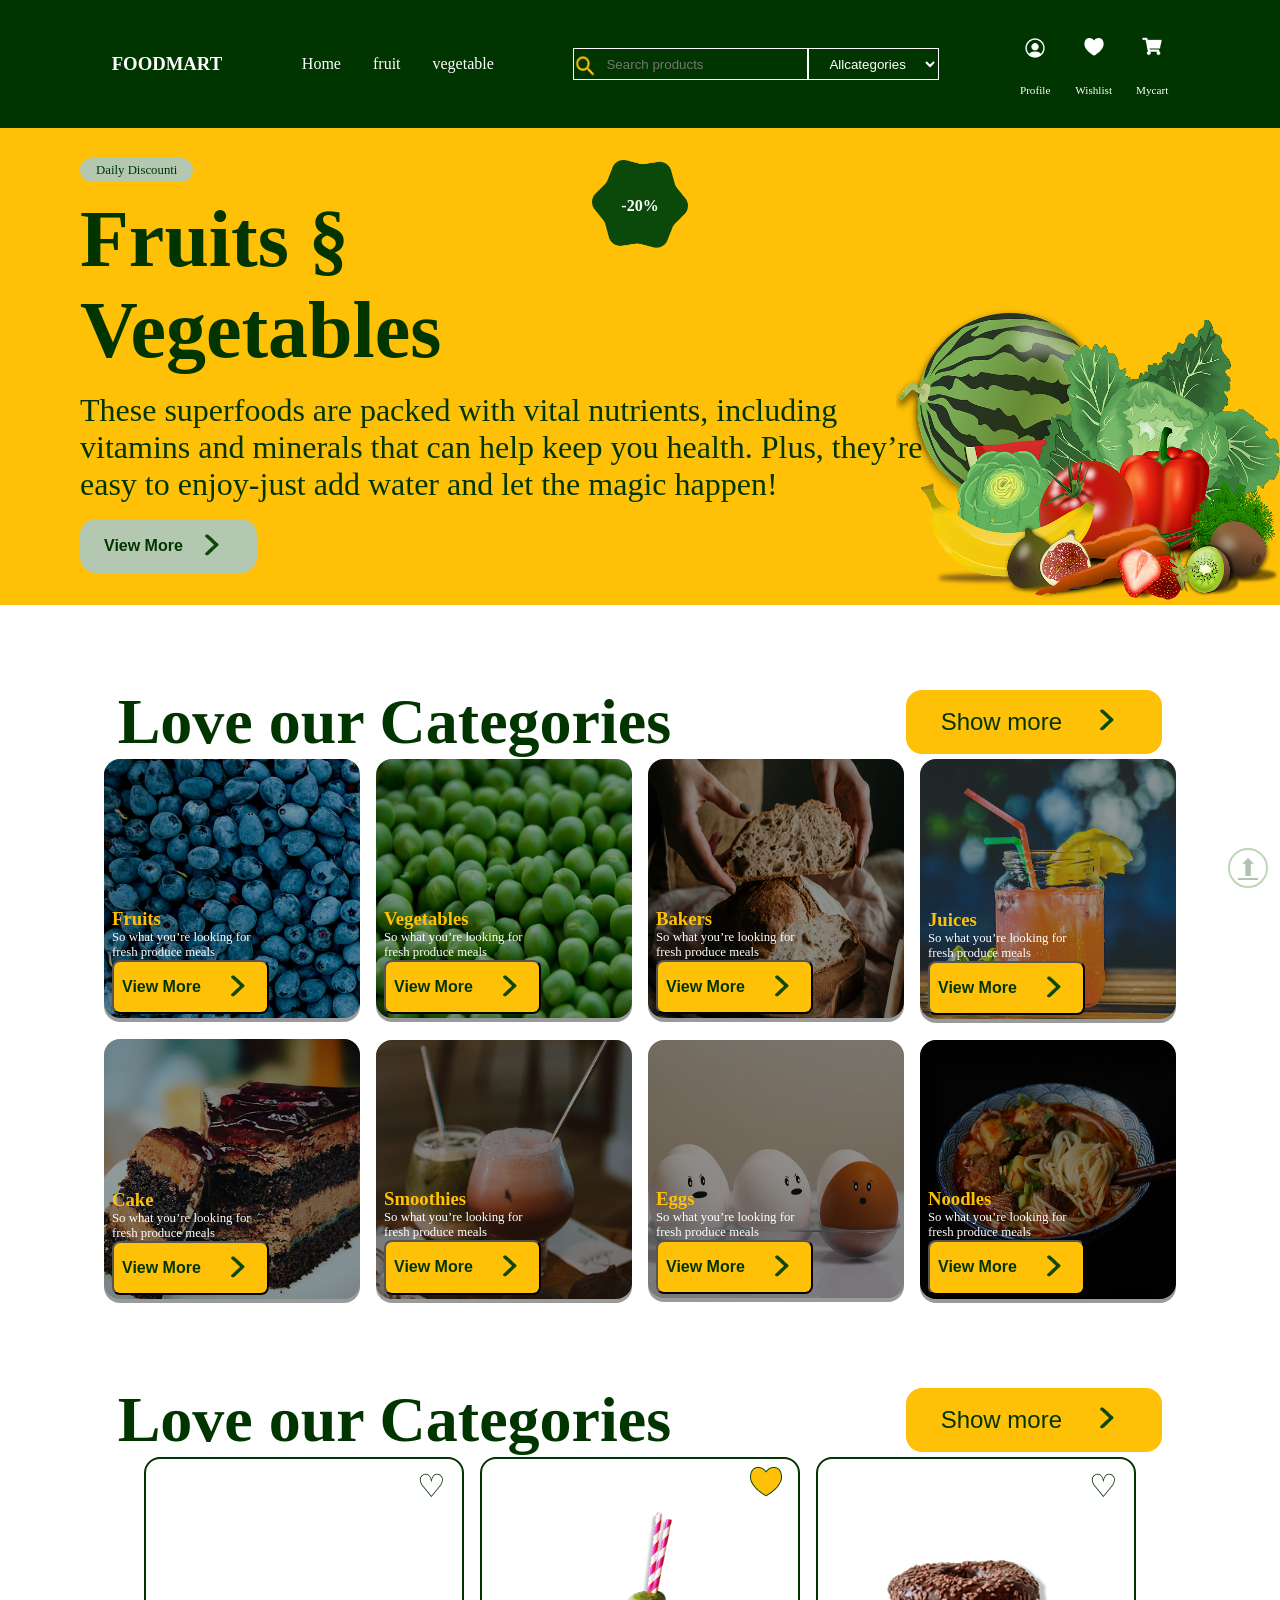
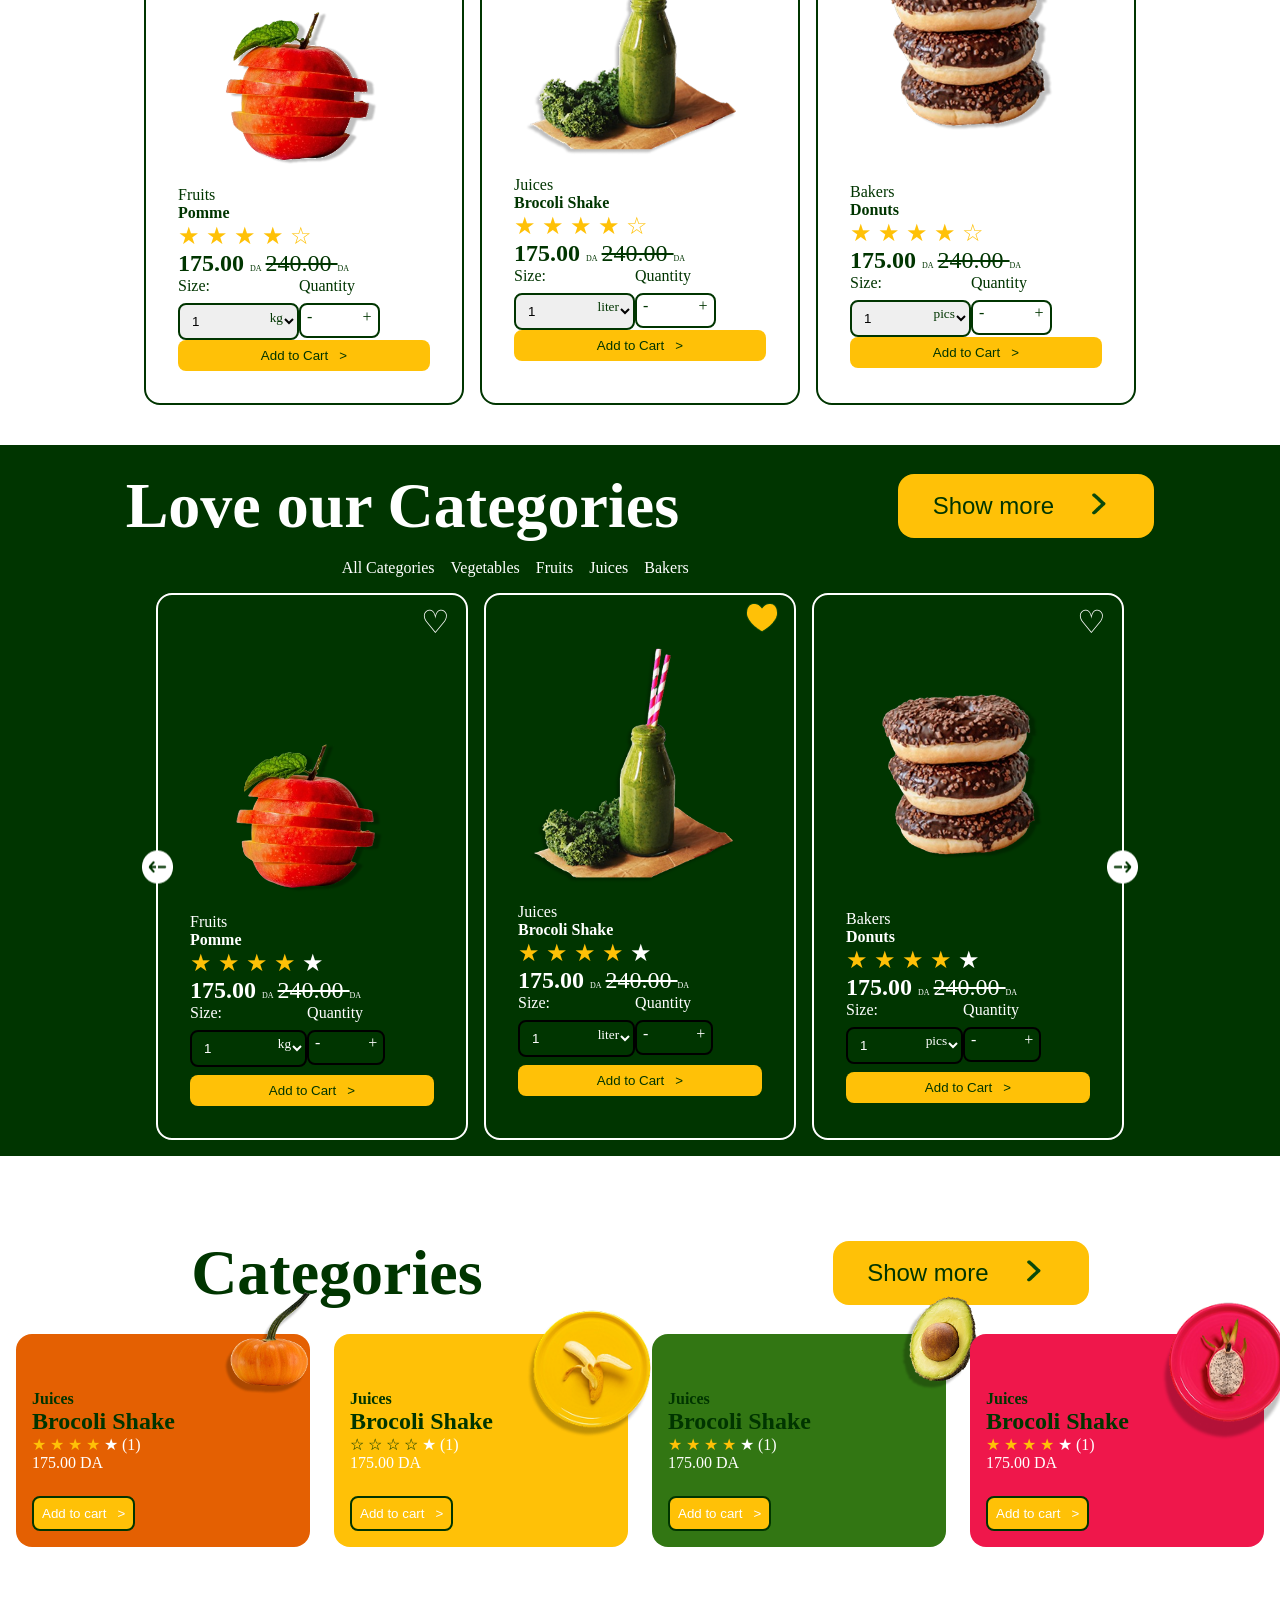
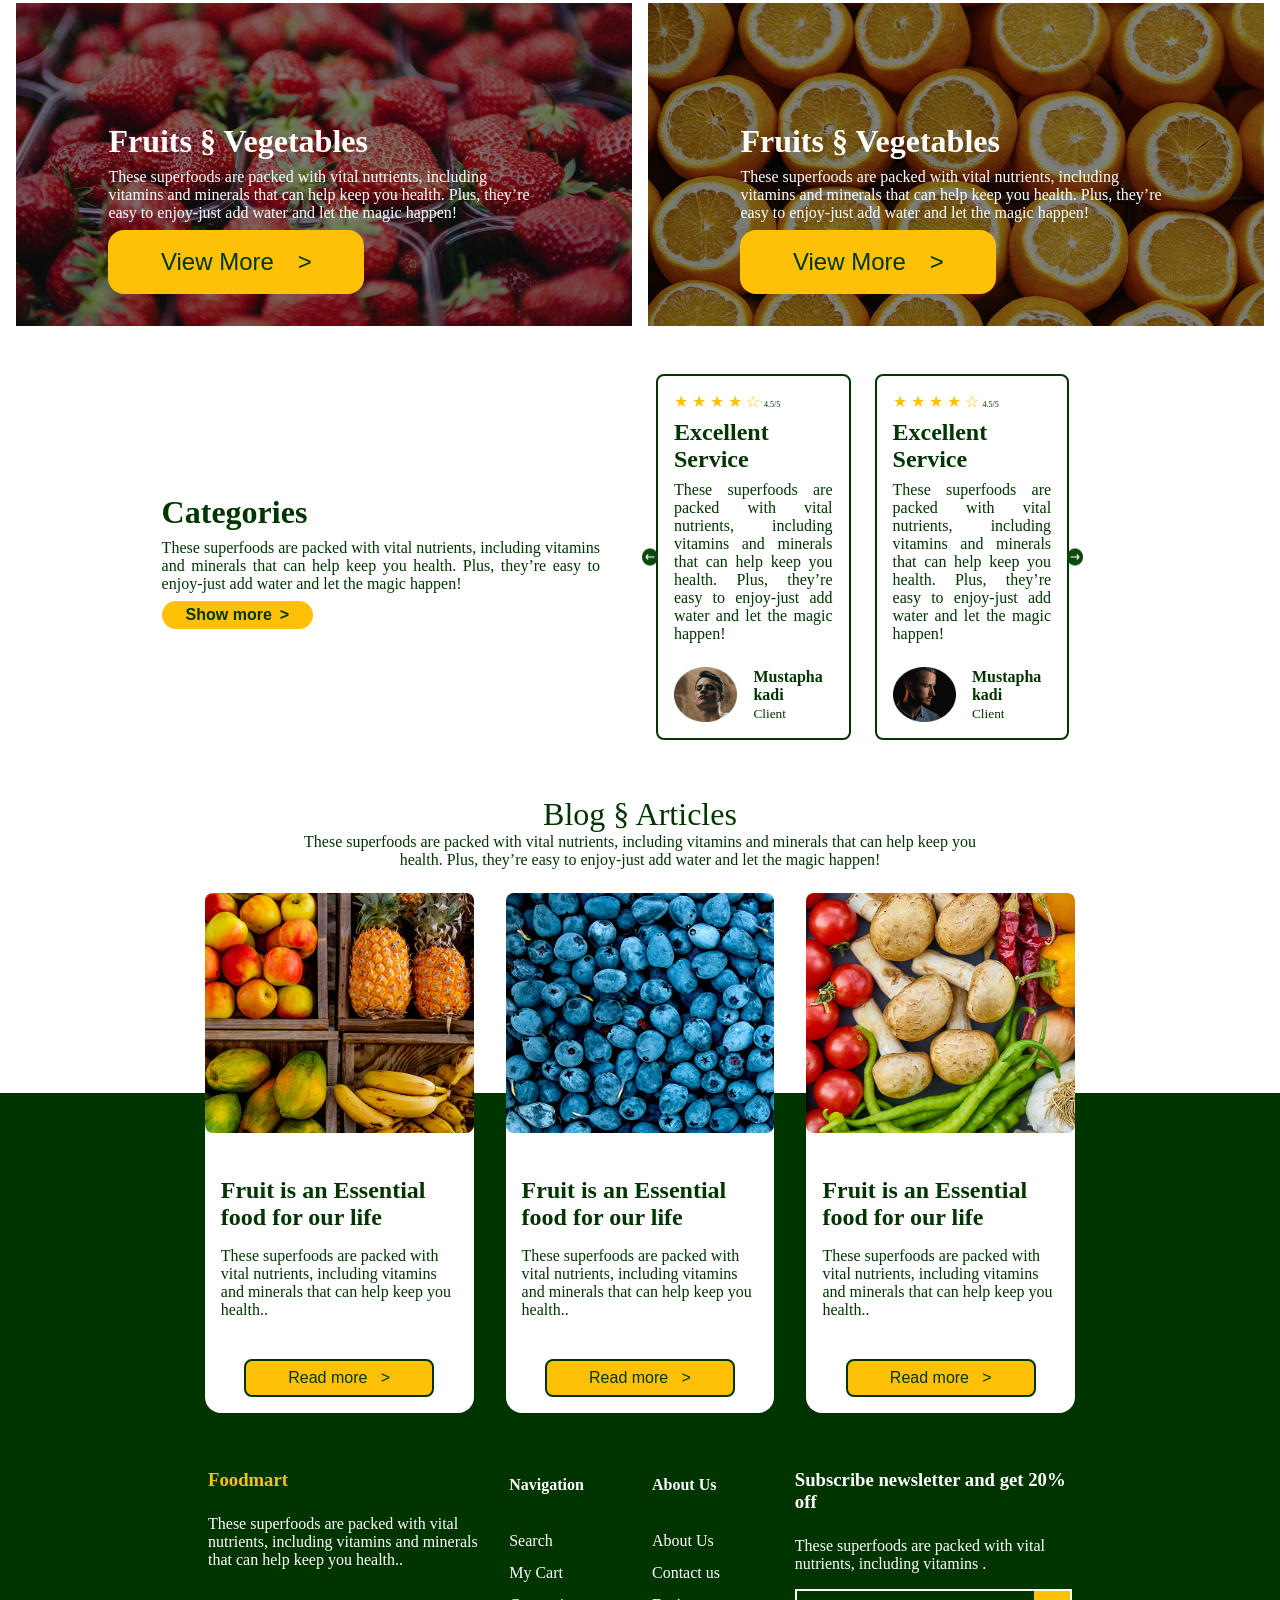
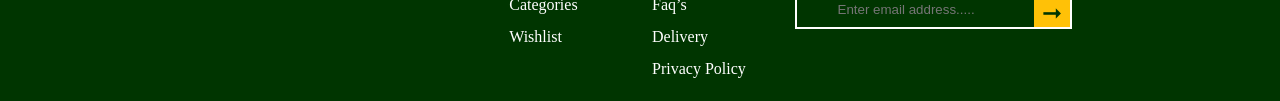
<file: fruit.html>
<!DOCTYPE html>
<html lang="en">
<head>
    <meta charset="UTF-8">
    <meta name="viewport" content="width=device-width, initial-scale=1.0">
    <title>fruit & vegetable</title>
    <link rel="icon" href="/pages/icon.ico">
    <link rel="stylesheet" href="/fruit.css">
</head>
<body>
    <!-- header content -->
    <header class="header">
        <nav class="navbar">
            <!-- mobile menu -->
            <section class="w_60 d_desktop_none">
                <a href="#mobileSection"><img class="w_20" src="/images/icons8-menu-24.png" alt=""></a>
            </section>
       
            <h3>FOODMART</h3>
            <ul class="header_list d_mobile_none">
                <li>Home</li>
                <li>fruit</li>
                <li>vegetable</li>
            </ul>
            <div class="header_search d_mobile_none">
                <input class="search_input" type="text" placeholder="Search products">
                <select class="select_box" name="" id="">
                    <option value="">Allcategories</option>
                    <option value="">categori1</option>
                    <option value="">categori2</option>
                </select>
                <img class="search_icon" src="/images/🦆 icon _search icon_.png" alt="">
            </div>
            <section class="icon_box d_mobile_none">
                <div>
                    <img src="/images/Group.png" alt="">
                    <label for="">Profile</label>
                </div>
                <div>
                    <img src="/images/Vector.png" alt="">
                    <label for="">Wishlist</label>
                </div>
                <div>
                    <img src="/images/🦆 icon _shopping-cart_.png" alt="">
                    <label for="">Mycart</label>
                </div>
            </section>
        </nav>
        <section class="banner">
          <label for="" class="text1">Daily Discounti</label>
          <h1 class="title">Fruits  § <br>
            Vegetables</h1>
            <p class="text2">These superfoods are packed with vital nutrients, including vitamins
                and minerals that can help keep you health. Plus, they’re easy to
                 enjoy-just add water and let the magic happen!</p>
                 <button class="banner_button">
                    <span>View More</span>
                    <span><img src="/images/🦆 icon _arrow ios downward icon_.png" alt=""></span>
                </button>
                <div class="banner_dicount">
                    <img src="/images/Star 1.png" alt="">
                    <strong>-20%</strong>
                </div>
                <div class="banner_picture">
                    <img src="/images/0add2098-7fbb-4bd6-906d-68d7bfe42897 1.png" alt="">

                </div>


        </section>

    </header>
    <!-- main content -->
    <main class="main">
        <section id="mobileSection" class="mobileSection">
            <div class="d_flex justify_content_around">
                <div>
                    <a class="text_red" href="#">×</a>
                </div>
                <div class="header_search">
                    <input class="search_input" type="text" placeholder="Search products">
                    <select class="select_box" name="" id="">
                        <option value="">Allcategories</option>
                        <option value="">categori1</option>
                        <option value="">categori2</option>
                    </select>
                    <img class="search_icon" src="/images/🦆 icon _search icon_.png" alt="">
                </div>
            </div>
            <ul class="line_height_2 list_style_none text_2">
                <li>Home</li>
                <li>fruit</li>
                <li>vegetable</li>
            </ul>
            <ul class="line_height_2 list_style_none text_2">
                <li>Profile</li>
                <li>Wishlist</li>
                <li>Mycart</li>
            </ul>
        </section>
        <section class="main_content">
            <div class="content_head"> 
                <strong class="main_title">Love our Categories</strong>
                <button class="main_title_button"><span>Show more</span>
                <span><img src="/images/🦆 icon _arrow ios downward icon_.png" alt=""></span></button>
            </div>
            <div class="content_section">
                <div class="content_item">
                    <img class="item_img" src="/images/pexels-olga-1153655 1.png" alt="">
                    <div class="content_information">
                        <h3>Fruits</h3>
                        <p>
                            So what you’re looking for
                            fresh produce meals                     
                        </p>
                        <button class="item_button">
                            <span>View More</span>
                            <span><img src="/images/🦆 icon _arrow ios downward icon_.png" alt=""></span>
                        </button>
                    </div>
                    <div class="content_cover"></div>
                </div>
                <div class="content_item">
                    <img class="item_img" src="/images/pexels-pixabay-255469 1.png" alt="">
                    <div class="content_information">
                        <h3>Vegetables</h3>
                        <p>
                            So what you’re looking for
                            fresh produce meals                     
                        </p>
                        <button class="item_button">
                            <span>View More</span>
                            <span><img src="/images/🦆 icon _arrow ios downward icon_.png" alt=""></span>
                        </button>
                    </div>
                    <div class="content_cover"></div>
                </div>
                <div class="content_item">
                    <img class="item_img" src="/images/pexels-marta-dzedyshko-7175448 1 (2).png" alt="">
                    <div class="content_information">
                        <h3>Bakers</h3>
                        <p>
                            So what you’re looking for
                            fresh produce meals                     
                        </p>
                        <button class="item_button">
                            <span>View More</span>
                            <span><img src="/images/🦆 icon _arrow ios downward icon_.png" alt=""></span>
                        </button>
                    </div>
                    <div class="content_cover"></div>
                </div>
                <div class="content_item">
                    <img class="item_img" src="/images/pexels-lisa-fotios-109275 1.png" alt="">
                    <div class="content_information">
                        <h3>Juices</h3>
                        <p>
                            So what you’re looking for
                            fresh produce meals                     
                        </p>
                        <button class="item_button">
                            <span>View More</span>
                            <span><img src="/images/🦆 icon _arrow ios downward icon_.png" alt=""></span>
                        </button>
                    </div>
                    <div class="content_cover"></div>
                </div>
                <div class="content_item">
                    <img class="item_img" src="/images/pexels-abhinav-goswami-291528 1.png" alt="">
                    <div class="content_information">
                        <h3>Cake</h3>
                        <p>
                            So what you’re looking for
                            fresh produce meals                     
                        </p>
                        <button class="item_button">
                            <span>View More</span>
                            <span><img src="/images/🦆 icon _arrow ios downward icon_.png" alt=""></span>
                        </button>
                    </div>
                    <div class="content_cover"></div>
                </div>
                <div class="content_item">
                    <img class="item_img" src="/images/pexels-roman-odintsov-5668545 1.png" alt="">
                    <div class="content_information">
                        <h3>Smoothies</h3>
                        <p>
                            So what you’re looking for
                            fresh produce meals                     
                        </p>
                        <button class="item_button">
                            <span>View More</span>
                            <span><img src="/images/🦆 icon _arrow ios downward icon_.png" alt=""></span>
                        </button>
                    </div>
                    <div class="content_cover"></div>
                </div>
                <div class="content_item">
                    <img class="item_img" src="/images/pexels-daniel-reche-1556707 1.png" alt="">
                    <div class="content_information">
                        <h3>Eggs</h3>
                        <p>
                            So what you’re looking for
                            fresh produce meals                     
                        </p>
                        <button class="item_button">
                            <span>View More</span>
                            <span><img src="/images/🦆 icon _arrow ios downward icon_.png" alt=""></span>
                        </button>
                    </div>
                    <div class="content_cover"></div>
                </div>
                <div class="content_item">
                    <img class="item_img" src="/images/pexels-cats-coming-1907229 1.png" alt="">
                    <div class="content_information">
                        <h3>Noodles</h3>
                        <p>
                            So what you’re looking for
                            fresh produce meals                     
                        </p>
                        <button class="item_button">
                            <span>View More</span>
                            <span><img src="/images/🦆 icon _arrow ios downward icon_.png" alt=""></span>
                        </button>
                    </div>
                    <div class="content_cover"></div>
                </div>
            </div>
        </section>
        <section class="main_content">
            <div class="content_head"> 
                <strong class="main_title">Love our Categories</strong>
                <button class="main_title_button"><span>Show more</span>
                <span><img src="/images/🦆 icon _arrow ios downward icon_.png" alt=""></span></button>
            </div>
            <section class="card_section d_flex justify_content_center g_2">
                <div class="card_item text_green border_green radious_2 d_flex align_item justify_content_around flex_direction_column p_3 w_25 p_realativ">
                    <img class="w_100" src="/images/pexels-john-finkelstein-1630588-removebg-preview 1.png" alt="">
                    <div class="card_information w_100 d_flex flex_direction_column gap_1">
                        <p>Fruits</p>
                        <strong>Pomme</strong>
                        <div class="star_box text_3 text_yellow">
                            <span>&#9733</span>
                            <span>&#9733</span>
                            <span>&#9733</span>
                            <span>&#9733</span>
                            <span>&#9734</span>
                        </div>
                    
                        <div class="price">
                            <b class="text_3">175.00 </b>
                            <small class="text_1">DA</small>
                            <del class="text_3">240.00 </del>
                            <small class="text_1">DA</small>
                        </div>
                        <div class="input_box d_flex gap_1 w_80">
                            <div class="size_box w_60">
                                <label for="">Size:</label>
                              <div class="p_realativ">
                                  <select class="p_1 radious_1 w_100 mt_1 border_green" name="" id="">
                                      <option value="">1</option>
                                      <option value="">2</option>
                                      <option value="">3</option>
                                  </select>
                                  <small class="p_h_center m_auto right_2">kg</small>
                              </div>  
                            </div>
                            <div class="quantity_box w_40">
                                <label for="">Quantity</label>
                                <div class="p_realativ">
                                    <input class="p_1 radious_1 w_100 mt_1 border_green text_center" type="number">
                                    <small class="p_h_center pointer text_2 right_1">+</small>
                                    <small class="p_h_center pointer text_2 left_1">-</small>
                                </div>
                            </div>
                        </div>
                        <button class="card_button text_green radious_1 p_1 bg_yellow border_none">Add to Cart &nbsp; ></button>
                    </div>      
                        <span class="heart p_absolute text_4 right_2 top_1">&#9825</span>
                </div>
                <div class="card_item text_green border_green radious_2 d_flex align_item justify_content_around flex_direction_column p_3 w_25 p_realativ">
                    <img class="w_100" src="/images/pexels-alisha-mishra-1346347__1_-removebg-preview 1.png" alt="">
                    <div class="card_information w_100 d_flex flex_direction_column gap_1">
                        <p>Juices</p>
                        <strong>Brocoli Shake
                        </strong>
                        <div class="star_box text_3 text_yellow">
                            <span>&#9733</span>
                            <span>&#9733</span>
                            <span>&#9733</span>
                            <span>&#9733</span>
                            <span>&#9734</span>
                        </div>
                    
                        <div class="price">
                            <b class="text_3">175.00 </b>
                            <small class="text_1">DA</small>
                            <del class="text_3">240.00 </del>
                            <small class="text_1">DA</small>
                        </div>
                        <div class="input_box d_flex gap_1 w_80">
                            <div class="size_box w_60">
                                <label for="">Size:</label>
                              <div class="p_realativ">
                                  <select class="p_1 radious_1 w_100 mt_1 border_green" name="" id="">
                                      <option value="">1</option>
                                      <option value="">2</option>
                                      <option value="">3</option>
                                  </select>
                                  <small class="p_h_center m_auto right_2">liter</small>
                              </div>  
                            </div>
                            <div class="quantity_box w_40">
                                <label for="">Quantity</label>
                                <div class="p_realativ">
                                    <input class="p_1 radious_1 w_100 mt_1 border_green text_center" type="number">
                                    <small class="p_h_center pointer text_2 right_1">+</small>
                                    <small class="p_h_center pointer text_2 left_1">-</small>
                                </div>
                            </div>
                        </div>
                        <button class="card_button text_green radious_1 p_1 bg_yellow border_none">Add to Cart &nbsp; ></button>
                    </div>      
                        <span class="heart text_yellow bg p_absolute text_4 right_2 top_1"><img src="/images/Vector (2).png" alt=""></span>
                </div>
                <div class="card_item text_green border_green radious_2 d_flex align_item justify_content_around flex_direction_column p_3 w_25 p_realativ">
                    <img class="w_100" src="/images/pexels-tijana-drndarski-3656119-removebg-preview 1.png" alt="">
                    <div class="card_information w_100 d_flex flex_direction_column gap_1">
                        <p>Bakers</p>
                        <strong>Donuts</strong>
                        <div class="star_box text_3 text_yellow">
                            <span>&#9733</span>
                            <span>&#9733</span>
                            <span>&#9733</span>
                            <span>&#9733</span>
                            <span>&#9734</span>
                        </div>
                    
                        <div class="price">
                            <b class="text_3">175.00 </b>
                            <small class="text_1">DA</small>
                            <del class="text_3">240.00 </del>
                            <small class="text_1">DA</small>
                        </div>
                        <div class="input_box d_flex gap_1 w_80">
                            <div class="size_box w_60">
                                <label for="">Size:</label>
                              <div class="p_realativ">
                                  <select class="p_1 radious_1 w_100 mt_1 border_green" name="" id="">
                                      <option value="">1</option>
                                      <option value="">2</option>
                                      <option value="">3</option>
                                  </select>
                                  <small class="p_h_center m_auto right_2">pics</small>
                              </div>  
                            </div>
                            <div class="quantity_box w_40">
                                <label for="">Quantity</label>
                                <div class="p_realativ">
                                    <input class="p_1 radious_1 w_100 mt_1 border_green text_center" type="number">
                                    <small class="p_h_center pointer text_2 right_1">+</small>
                                    <small class="p_h_center pointer text_2 left_1">-</small>
                                </div>
                            </div>
                        </div>
                        <button class="card_button text_green radious_1 p_1 bg_yellow border_none">Add to Cart &nbsp; ></button>
                    </div>      
                        <span class="heart p_absolute text_4 right_2 top_1">&#9825</span>
                </div>
            </section>
            <section class="main_content bg_green mt_5 p_2">
                <div class="content_head mt_1 "> 
                    <strong class="text_white main_title">Love our Categories</strong>
                    <button class="main_title_button"><span>Show more</span>
                    <span><img src="/images/🦆 icon _arrow ios downward icon_.png" alt=""></span></button>
                </div>
                <ul class="d_flex justify_content_center g_2 w_80 p_2 text_white list_style_none">
                    <li class="click pointer" tabindex="1">All Categories </li>
                    <li class="click pointer" tabindex="1">Vegetables</li>
                    <li class="click pointer" tabindex="1">Fruits</li>
                    <li class="click pointer" tabindex="1">Juices</li>
                    <li class="click pointer" tabindex="1">Bakers</li>
                </ul>
                <section class="card_section d_flex justify_content_center g_2">
                    <div class="card_item text_white border_white radious_2 d_flex align_item justify_content_around flex_direction_column p_3 w_25 p_realativ">
                        <img class="w_100" src="/images/pexels-john-finkelstein-1630588-removebg-preview 1.png" alt="">
                        <div class="card_information w_100 d_flex flex_direction_column gap_1">
                            <p>Fruits</p>
                            <strong>Pomme</strong>
                            <div class="star_box text_3 text_yellow">
                                <span>&#9733</span>
                                <span>&#9733</span>
                                <span>&#9733</span>
                                <span>&#9733</span>
                                <span class="text_white">&#9733</span>
                            </div>
                        
                            <div class="price">
                                <b class="text_3">175.00 </b>
                                <small class="text_1">DA</small>
                                <del class="text_3">240.00 </del>
                                <small class="text_1">DA</small>
                            </div>
                            <div class="input_box d_flex gap_1 w_80">
                                <div class="size_box w_60">
                                    <label for="">Size:</label>
                                  <div class="p_realativ">
                                      <select class="p_1 text_white border_black bg_inhirit radious_1 w_100 mt_1 border_green" name="" id="">
                                          <option value="">1</option>
                                          <option value="">2</option>
                                          <option value="">3</option>
                                      </select>
                                      <small class="p_h_center m_auto right_2">kg</small>
                                  </div>  
                                </div>
                                <div class="quantity_box w_40">
                                    <label for="">Quantity</label>
                                    <div class="p_realativ">
                                        <input class="p_1 text_white border_black bg_inhirit radious_1 w_100 mt_1 border_green text_center" type="number">
                                        <small class="p_h_center pointer text_2 right_1">+</small>
                                        <small class="p_h_center pointer text_2 left_1">-</small>
                                    </div>
                                </div>
                            </div>
                            <button class="card_button mt_1 text_green radious_1 p_1 bg_yellow border_none">Add to Cart &nbsp; ></button>
                        </div>      
                            <span class="heart p_absolute text_4 right_2 top_1">&#9825</span>
                            <img class="p_h_center left_m1" src="/images/Vector copy 2.png" alt="">
                    </div>
                    <div class="card_item text_white border_white radious_2 d_flex align_item justify_content_around flex_direction_column p_3 w_25 p_realativ">
                        <img class="w_100" src="/images/pexels-alisha-mishra-1346347__1_-removebg-preview 1.png" alt="">
                        <div class="card_information w_100 d_flex flex_direction_column gap_1">
                            <p>Juices</p>
                            <strong>Brocoli Shake
                            </strong>
                            <div class="star_box text_3 text_yellow">
                                <span>&#9733</span>
                                <span>&#9733</span>
                                <span>&#9733</span>
                                <span>&#9733</span>
                                <span class="text_white">&#9733</span>
                            </div>
                        
                            <div class="price">
                                <b class="text_3">175.00 </b>
                                <small class="text_1">DA</small>
                                <del class="text_3">240.00 </del>
                                <small class="text_1">DA</small>
                            </div>
                            <div class="input_box d_flex gap_1 w_80 ">
                                <div class="size_box w_60">
                                    <label for="">Size:</label>
                                  <div class="p_realativ">
                                      <select class="p_1 text_white border_black radious_1 bg_inhirit w_100 mt_1 border_green" name="" id="">
                                          <option value="">1</option>
                                          <option value="">2</option>
                                          <option value="">3</option>
                                      </select>
                                      <small class="p_h_center m_auto right_2">liter</small>
                                  </div>  
                                </div>
                                <div class="quantity_box  w_40">
                                    <label for="">Quantity</label>
                                    <div class="p_realativ ">
                                        <input class="p_1 text_white border_black bg_inhirit radious_1 w_100 mt_1 border_green text_center" type="number">
                                        <small class="p_h_center pointer text_2 right_1">+</small>
                                        <small class="p_h_center pointer text_2 left_1">-</small>
                                    </div>
                                </div>
                            </div>
                            <button class="card_button mt_1 text_green radious_1 p_1 bg_yellow border_none">Add to Cart &nbsp; ></button>
                        </div>      
                            <span class="heart text_yellow bg p_absolute text_4 right_2 top_1"><img src="/images/Vector (2).png" alt=""></span>
                    </div>
                    <div class="card_item text_white border_white radious_2 d_flex align_item justify_content_around flex_direction_column p_3 w_25 p_realativ">
                        <img class="w_100" src="/images/pexels-tijana-drndarski-3656119-removebg-preview 1.png" alt="">
                        <div class="card_information w_100 d_flex flex_direction_column gap_1">
                            <p>Bakers</p>
                            <strong>Donuts</strong>
                            <div class="star_box text_3 text_yellow">
                                <span>&#9733</span>
                                <span>&#9733</span>
                                <span>&#9733</span>
                                <span>&#9733</span>
                                <span class="text_white">&#9733</span>
                            </div>
                        
                            <div class="price">
                                <b class="text_3">175.00 </b>
                                <small class="text_1">DA</small>
                                <del class="text_3">240.00 </del>
                                <small class="text_1">DA</small>
                            </div>
                            <div class="input_box d_flex gap_1 w_80">
                                <div class="size_box w_60">
                                    <label for="">Size:</label>
                                  <div class="p_realativ">
                                      <select class="p_1 text_white border_black bg_inhirit radious_1 w_100 mt_1 border_green" name="" id="">
                                          <option value="">1</option>
                                          <option value="">2</option>
                                          <option value="">3</option>
                                      </select>
                                      <small class="p_h_center m_auto right_2">pics</small>
                                  </div>  
                                </div>
                                <div class="quantity_box w_40">
                                    <label for="">Quantity</label>
                                    <div class="p_realativ">
                                        <input class="p_1 text_white border_black bg_inhirit radious_1 w_100 mt_1 border_green text_center" type="number">
                                        <small class="p_h_center pointer text_2 right_1">+</small>
                                        <small class="p_h_center pointer text_2 left_1">-</small>
                                    </div>
                                </div>
                            </div>
                            <button class="card_button mt_1 text_green radious_1 p_1 bg_yellow border_none">Add to Cart &nbsp; ></button>
                        </div>      
                            <span class="heart p_absolute text_4 right_2 top_1">&#9825</span>
                            <img class="p_h_center right_m1" src="/images/Vector copy 3.png" alt="">
                    </div>
                </section>
                
                
                
                
            </section>
            <section class="best_section mt_3 p_2 bg_white">
                <div class="content_head mt_5 "> 
                    <strong class="text_green main_title">Categories</strong>
                    <button class="main_title_button"><span>Show more</span>
                    <span><img src="/images/🦆 icon _arrow ios downward icon_.png" alt=""></span></button>
                </div>
                <div class="d_flex justify_content_center g_3 mt_3">
                    <div class="card_contain p_realativ p_2 bg_orange radious_2 w_25">
                        <div class="text_green text_2 text_bold mt_5">Juices</div>
                        <div class="text_green text_3 text_bold">Brocoli Shake</div>
                        <div class="star_box text_2 text_yellow">
                            <span>&#9733</span>
                            <span>&#9733</span>
                            <span>&#9733</span>
                            <span>&#9733</span>
                            <span class="text_white">&#9733 (1)</span>
                        </div>
                        <div class="text_white text_2">175.00 DA</div>
                        <button class="card_btn bg_yellow text_white radious_1 g_3 p_1 border_green mt_3">Add to cart &nbsp; ></button>
                        <img class="p_absolute w_60 image" src="/images/pexels-miguel-á-padriñán-673073-removebg-preview 1.png" alt="">
                    </div>
                    <div class="card_contain p_realativ p_2 bg_yellow radious_2 w_25">
                        <div class="text_green text_2 text_bold mt_5">Juices</div>
                        <div class="text_green text_3 text_bold">Brocoli Shake</div>
                        <div class="star_box text_2 text_green">
                            <span>&#9734</span>
                            <span>&#9734</span>
                            <span>&#9734</span>
                            <span>&#9734</span>
                            <span class="text_white">&#9733 (1)</span>
                        </div>
                        <div class="text_white text_2">175.00 DA</div>
                        <button class="card_btn bg_yellow text_white radious_1 g_3 p_1 border_green mt_3">Add to cart &nbsp; ></button>
                        <img class="p_absolute w_60 image" src="/images/pexels-aleksandar-pasaric-2872767-removebg-preview 1.png" alt="">
                    </div>
                    <div class="card_contain p_realativ p_2 bg_green_2 radious_2 w_25">
                        <div class="text_green text_2 text_bold mt_5">Juices</div>
                        <div class="text_green text_3 text_bold">Brocoli Shake</div>
                        <div class="star_box text_2 text_yellow">
                            <span>&#9733</span>
                            <span>&#9733</span>
                            <span>&#9733</span>
                            <span>&#9733</span>
                            <span class="text_white">&#9733 (1)</span>
                        </div>
                        <div class="text_white text_2">175.00 DA</div>
                        <button class="card_btn bg_yellow text_white radious_1 g_3 p_1 border_green mt_3">Add to cart &nbsp; ></button>
                        <img class="p_absolute w_60 image" src="/images/pexels-mali-maeder-142890-removebg-preview 1.png" alt="">
                    </div>
                    <div class="card_contain p_realativ p_2 bg_pink radious_2 w_25">
                        <div class="text_green text_2 text_bold mt_5">Juices</div>
                        <div class="text_green text_3 text_bold">Brocoli Shake</div>
                        <div class="star_box text_2 text_yellow">
                            <span>&#9733</span>
                            <span>&#9733</span>
                            <span>&#9733</span>
                            <span>&#9733</span>
                            <span class="text_white">&#9733 (1)</span>
                        </div>
                        <div class="text_white text_2">175.00 DA</div>
                        <button class="card_btn bg_yellow text_white radious_1 g_3 p_1 border_green mt_3">Add to cart &nbsp; ></button>
                        <img class="p_absolute w_60 image" src="/images/pexels-aleksandar-pasaric-2907428-removebg-preview 1.png" alt="">
                    </div>
                </div>
            </section>
            <section class="main_banner p_2 d_flex g_2 mt_3">
                <div class="left_box">
                    <div class="w_70">
                        <h1 class="text_4 mt_1">Fruits  §
                            Vegetables</h1>
                        <p class="text_2 mt_1">These superfoods are packed with vital nutrients, including vitamins
                                and minerals that can help keep you health. Plus, they’re easy to
                                 enjoy-just add water and let the magic happen!</p>
                        <button class="bg_yellow text_green mt_1 main_title_button">
                            <span>View More</span>
                            <span>></span>
                        </button>
                    </div>
                </div>
                <div class="right_box">
                    <div class="w_70">
                        <h1 class="text_4 mt_1">Fruits  §
                            Vegetables</h1>
                        <p class="text_2 mt_1">These superfoods are packed with vital nutrients, including vitamins
                                and minerals that can help keep you health. Plus, they’re easy to
                                 enjoy-just add water and let the magic happen!</p>
                        <button class="bg_yellow text_green mt_1 main_title_button">
                            <span>View More</span>
                            <span>></span>
                        </button>
                    </div>
                </div>
            </section>
            <section class="comments d_flex justify_content_center align_item g_4 p_3 text_green">
                <div class="w_40 p_inline_3 ">
                    <h1 class="text_4 mt_1">Categories</h1>
                    <p class="mt_1 text_2 text_justify">These superfoods are packed with vital nutrients, including vitamins
                        and minerals that can help keep you health. Plus, they’re easy to
                         enjoy-just add water and let the magic happen!</p>
                         <button class="banner_button bg_yellow text_green mt_1">
                            <span>Show more</span>
                            <span>></span>
                         </button>
                </div>
                <div class="w_40 d_flex g_3">
                    <div class="border_green w_40 p_2 radious_1 p_realativ">
                        <div class="star_box text_2 text_yellow">
                            <span>&#9733</span>
                            <span>&#9733</span>
                            <span>&#9733</span>
                            <span>&#9733</span>
                            <span>&#9734</span>
                            <span class="text_1 text_green">4.5/5</span>
                        </div>
                        <h2 class="text_3 text_bold text_green mt_1">Excellent Service</h2>
                        <p class="text_2 text_green text_justify mt_1">These superfoods are packed with vital nutrients, including vitamins
                            and minerals that can help keep you health. Plus, they’re easy to
                             enjoy-just add water and let the magic happen!</p>
                            <div class="d_flex align_item mt_3 g_2">
                                <img class="w_40" src="/images/Ellipse 1.png" alt="">
                             <div>
                                <b class="text_2">Mustapha kadi </b><br>
                                <small>Client</small>
                             </div>
                            </div>
                            <img class="left_m1 p_h_center w_1" src="/images/Vector copy 4.png" alt="">
                    </div>
                    <div class="border_green w_40 p_2 radious_1 p_realativ">
                        <div class="star_box text_2 text_yellow">
                            <span>&#9733</span>
                            <span>&#9733</span>
                            <span>&#9733</span>
                            <span>&#9733</span>
                            <span>&#9734</span>
                            <span class="text_1 text_green">4.5/5</span>
                        </div>
                        <h2 class="text_3 text_bold text_green mt_1">Excellent Service</h2>
                        <p class="text_2 text_green text_justify mt_1">These superfoods are packed with vital nutrients, including vitamins
                            and minerals that can help keep you health. Plus, they’re easy to
                             enjoy-just add water and let the magic happen!</p>
                            <div class="d_flex align_item mt_3 g_2">
                                <img class="w_40" src="/images/Ellipse 2.png" alt="">
                             <div>
                                <b class="text_2">Mustapha kadi </b><br>
                                <small>Client</small>
                             </div>
                            </div>
                            <img class="right_m1 p_h_center w_1" src="/images/Vector copy 5.png" alt="">
                    </div>
                </div>
            </section>
            <a class="top_icon" href="#">
                ⬆︎
            </a>
            <section class="d_flex flex_direction_column mt_3 g_3 align_item text_green">
                <div class="blog&article flex_direction_column d_flex align_item ">
                    <div class="text_4">Blog § Articles</div>
                    <div class="w_60 text_center">These superfoods are packed with vital nutrients, including vitamins and minerals that can help keep you health. Plus, they’re easy to enjoy-just add water and let the magic happen!</div>
                </div>
                <div class="blog_section d_flex justify_content_center g_4 w_70">
                    <div class="blog_content bg_white w_30 radious_2">
                        <img class="card_img" src="/images/pexels-magda-ehlers-1300975 1.png" alt="">
                        <div class="information d_flex flex_direction_column align_item g_2 p_2 mt_3">
                            <h3 class="text_3">Fruit is an Essential 
                                food for our life</h3>
                            <p>These superfoods are packed with vital nutrients, including vitamins and minerals that can help keep you health..</p>
                            <button class="card_btn w_80 text_2 bg_yellow text_green radious_1 g_3 p_1 border_green mt_3">Read more &nbsp; ></button>
                        </div>
                    </div>
                    <div class="blog_content bg_white w_30 radious_2">
                        <img class="card_img" src="/images/pexels-olga-1153655 1.png" alt="">
                        <div class="information d_flex flex_direction_column align_item g_2 p_2 mt_3">
                            <h3 class="text_3">Fruit is an Essential 
                                food for our life</h3>
                            <p>These superfoods are packed with vital nutrients, including vitamins and minerals that can help keep you health..</p>
                            <button class="card_btn w_80 text_2 bg_yellow text_green radious_1 g_3 p_1 border_green mt_3">Read more &nbsp; ></button>
                        </div>
                    </div>
                    <div class="blog_content bg_white w_30 radious_2">
                        <img class="card_img" src="/images/pexels-magda-ehlers-1300975 1 copy 2.png" alt="">
                        <div class="information d_flex flex_direction_column align_item g_2 p_2 mt_3">
                            <h3 class="text_3">Fruit is an Essential 
                                food for our life</h3>
                            <p>These superfoods are packed with vital nutrients, including vitamins and minerals that can help keep you health..</p>
                            <button class="card_btn w_80 text_2 bg_yellow text_green radious_1 g_3 p_1 border_green mt_3">Read more &nbsp; ></button>
                        </div>
                    </div>
                </div>
            </section>
    </main>
    <!-- footer content -->
    <footer class="footer bg_green p_realativ d_flex flex_direction_column text_white align_item">
        <div class="background_footer"></div>
        <section class="footer_section d_flex justify_content_center g_3 mt_5 p_2 w_70">
            <div class="w_35">
                <h3 class="text_yellow ">Foodmart</h3>
                <p class="mt_3">These superfoods are packed with vital nutrients, including vitamins and minerals that can help keep you health..</p>
            </div>
            <ul class="w_15 list_style_none line_height_2">
                <li><strong>Navigation</strong></li>
                <li class="mt_3">Search</li>
                <li>My Cart</li>
                <li>Categories</li>
                <li>Wishlist</li>
            </ul>
            <ul class="w_15 list_style_none line_height_2">
                <li><strong>About Us</strong></li>
                <li class="mt_3">About Us</li>
                <li>Contact us</li>
                <li>Faq’s</li>
                <li>Delivery</li>
                <li>Privacy Policy</li>
            </ul>
            <div class="w_35">
                <h3 class="text_white ">Subscribe newsletter and get 20% off</h3>
                <p class="mt_3">These superfoods are packed with vital nutrients, including vitamins .</p>
                <div class="email_box border_white d_flex">
                    <input class="border_none bg_inhirit w_80 text_center" placeholder="Enter email address....." type="email">
                    <a href="#" class="bg_yellow text_green text_3 p_1 text_none pointer p_inline_1">➞</a>
                </div>
            </div>
        </section>
    </footer>
    
</body>
</html>
</file>
<file: fruit.css>
@font-face {
    font-family: vazir;
    src: url(/font/vazir-font-v18.0.0/Vazir-Bold.woff);
}
@font-face {
    font-family: vazir;
    src: url(/font/vazir-font-v18.0.0/Vazir-Bold.woff2);
}
@font-face {
    font-family: yekan;
    src: url(/font/yekan-font/yekan-regular.ttf);
}
@font-face {
    font-family: yekan;
    src: url(/font/yekan-font/yekan-regular.woff);
}
/* reset style */
*{
    box-sizing: border-box;
    margin: 0;
    padding: 0;
    scroll-behavior: smooth;
}
/* header style */
/* navbar style */
.navbar{
    background-color: #003500;
    color: white;
    display: flex;
    justify-content: space-evenly;
    align-items: center;
    padding: 2rem;
}
.header_list{
    display: flex;
    gap: 2rem;
    list-style: none;
}
.header_search{
    height: 2rem;
    position: relative;
    display: flex;
}
.search_input{
    height: 100%;
    background: transparent;
    color: inherit;
    padding-inline: 2rem;
    border: 1px solid white;
}

.select_box {
    height: 100%;
    background: transparent;
    color: inherit;
    padding-inline: 1rem;
    border: 1px solid white;
}
.select_box option{
    color: black;
}
.search_icon{
    position: absolute;
    left: 0;
    height: 85%;
    top: .3rem;
}
.icon_box{
    display: flex;
    gap: 1.5rem;
}
.icon_box div{
    display: flex;
    flex-direction: column;
    justify-content: space-between;
    align-items: center;
    height: 4rem;
    font-size: .7rem;
}
.icon_box img{
    transform: scale(.6);
}
.mobileSection{
    width: o;
    color: #fff;
    height: 100dvh;
    position: fixed;
    left: 0;
    top: 0;
    z-index: 8;
    background-color: #003500;
    transition: all 500ms;
    display: flex;
    flex-direction: column;
    gap: 2rem;
    opacity: 0;
    overflow: hidden;
}
.mobileSection:target{
    width: 80%;
    opacity: 100%;
    padding: 1.5rem;
}
/* banner style */
.banner{
    background-color: #FFC107;
    padding: 2rem 5rem;
    position: relative;
}
.text1{
    background-color: #B4C8B1;
    border-radius: 2rem;
    padding: .3rem 1rem;
    font-size: .8rem;
    color: #003500;
}
.title{
    font-size: 5rem;
    color: #003500;
    margin-top: 1rem;
}
.text2{
    font-size: 2rem;
    width: 76%;
    color: #003500;
    margin-top: 1rem;
}
.banner_button{
    border-radius: 1rem;
    background-color: #B4C8B1;
    padding: .3rem 1.5rem;
    font-size: 1rem;
    font-weight: bold;
    display: flex;
    justify-content: center;
    align-items: center;
    gap: .5rem;
    border: none;
    color: #003500;
    margin-top: 1rem;
}
.banner_button:hover{
    transform: scale(1.1);
}
.banner_dicount{
    position: absolute;
    left: 0;
    right: 0;
    margin: auto;
    top: 2rem;
    text-align: center;
    width: 6rem;
}
.banner_dicount img{
    width: 100%;
}
.banner_dicount strong{
    position: absolute;
    top: 50%;
    left: 50%;
    transform: translate(-50%,-50%);
    color: white;
}
.banner_picture{
    position: absolute;
    right: 0;
    bottom: 0;
    width: 30%;
}
.banner_picture img{
    width: 100%;
}
/* main style */
.content_head{
    display: flex;
    justify-content: space-around;
    margin-top: 5rem;
    align-items: center;
}
.content_head .main_title{
    color: #003500;
    font-size: 4rem;
}
.main_title_button {
    background-color: #FFC107;
    width: 16rem;
    height: 4rem;
    border-radius: 1rem;
    border: none;
    color: #003500;
    padding: .3rem 1.5rem;
    font-size: 1.5rem;
    display: flex;
    justify-content: center;
    align-items: center;
    gap: 1.5rem;
    cursor: pointer;
}
.item_button{
    display: flex;
    justify-content: center;
    align-items: center;
    gap: 1rem;
    background-color: #FFC107;
    font-size: 1rem;
    padding: .2rem .5rem;
    border-radius: .5rem;
    color: #003500;
    font-weight: bolder;
}
.main_title_button img {
    font-size: .5rem;
}
.content_section{
    display: flex;
    align-items: center;
    justify-content: center;
    flex-direction: row;
    flex-wrap: wrap;
    gap: 1rem;
}
.content_item{
    width: 20%;
    position: relative;
    color: white;
    height: fit-content;
}
.item_img{
    width: 100%;
    height: 100%;
    overflow: hidden;
    border-radius: 1rem;
    object-fit: cover;
}
.content_information{
    position: absolute;
    bottom: 0;
    padding: .5rem;
    z-index: 1;
}
.content_item h3{
    color: #FFC107;
}
.content_item p{
    font-size: .8rem;
    width: 9rem;
}
.content_cover{
    position: absolute;
    width: 100%;
    height: 100%;
    top: 0;
    background-color: rgba(0, 0, 0, 0.395);
    border-radius: 1rem;
    transition: all 1s;
}
.content_item :hover{
    background-color: rgba(0, 0, 0, 0.157);
}

/* class hand */
.text_green{
    color: #003500;
}
.text_yellow{
    color: #FFC107;
}
.text_red{
    color: red;
}
.text_white{
    color: #fff !important;
}
.p_realativ{
    position: relative;
}
.d_flex{
    display: flex;
}
.radious_2{
    border-radius: 1rem;
}
.radious_1{
    border-radius: .5rem;
}
.w_1{
    width: 1rem;
}
.w_15{
    width: 15%;
}
.w_25{
    width: 25%;
}
.w_20{
    width: 20%;
}
.w_30{
    width: 30%;
}
.w_35{
    width: 35%;
}
.w_40{
    width: 40%;
}
.w_60{
    width: 60%;
}
.w_70{
    width: 70%;
}
.w_80{
    width: 80%;
}
.w_100{
    width: 100%;
}
.border_green{
    border: 2px solid #003500;
}
.border_white{
    border: 2px solid #ffff;
}
.border_black{
    border: 2px solid black;
}
.p_1{
    padding: .5rem;
}
.p_2{
    padding: 1rem;
}
.p_3{
    padding: 2rem;
}
.p_inline_3{
    padding-inline: 1.5rem;
}
.p_inline_1{
    padding-inline: .5rem;
}
.text_center{
    text-align: center;
}
.mt_1{
    margin-top: .5rem !important;
}
.mt_3{
    margin-top: 1.5rem;
}
.mt_5{
    margin-top: 2.5rem;
}
.m_auto{
    margin: auto;
}
.align_item{
    align-items: center;
}
.justify_content_around{
    justify-content: space-around;
}
.justify_content_center{
    justify-content: center;
}
.flex_direction_column{
    flex-direction: column;
}
.h_100{
    height: 100%;
}
.p_absolute{
    position: absolute;
}
.g_1{
    gap: .5rem;
}
.g_2{
    gap: 1rem;
}
.g_3{
    gap: 1.5rem;
}
.g_4{
    gap: 2rem;
}
.text_1{
    font-size: .5rem;
}
.text_2{
    font-size: 1rem;
}
.text_3{
    font-size: 1.5rem;
}
.text_4{
    font-size: 2rem;
}
.text_bold{
    font-weight: bolder;
}
.top_1{
    top: .5rem;
}
.border_none{
    border: none;
}
.right_0{
    right: 0 !important;
}
.right_1{
    right: .5rem;
}
.right_2{
    right: 1rem;
}
.right_m1{
    right: -1rem;
}
.left_0{
    left: 0 !important;
}
.left_1{
    left: .5rem;
}
.left_m1{
    left: -1rem;
}
.p_h_center{
    position: absolute;
    top: 50%;
    transform: translateY(-50%);
}
.pointer{
    cursor: pointer;
}
.bg_yellow{
    background-color: #FFC107;
}
.bg_pink{
    background-color: #EF174B;
}
.bg_green{
    background-color: #003500;
}
.bg_green_2{
    background-color: #327613;
}
.bg_white{
    background-color: #fff;
}
.bg_orange{
    background-color: #E46002;
}
.bg_inhirit{
    background-color: inherit;
}
.list_style_none{
    list-style: none;
}
.click:focus{
    color: #FFC107;
}
.text_justify{
    text-align: justify;
}
.line_height_2{
    line-height: 2rem;
}
.text_none{
    text-decoration: none;
}
li{
    cursor: pointer;
}
.image{
    top: -3rem;
    right: -3rem;
}
.left_box , .right_box{
    display: flex;
    width: 50%;
    flex-direction: column;
    align-items:center;
    justify-content: center;
    background-blend-mode: overlay;
    padding:7rem 0 2rem 0;
    color: #fff;
}
.right_box{
    background: url(/images/pexels-clem-onojeghuo-175728\ 1\ copy.png) center / cover  no-repeat , rgba(0, 0, 0, 0.495);
}
.left_box{
    background: url(/images/pexels-clem-onojeghuo-175728\ 1.png) center / cover  no-repeat , rgba(0, 0, 0, 0.495);
}
.top_icon{
    width: 2rem;
    height: 2rem;
    position: fixed;
    right: 1rem;
    bottom: 1rem;
    opacity: 30%;
    display: flex;
    align-items: center;
    justify-content: center;
    border-radius:100% ;
    color: #003500;
    outline-offset: 2px;
    outline:2px solid #327613;
    font-size: 1.5rem;
    transition: all 1s;
}
.top_icon:hover{
    opacity: 100%;
    background-color: #003500;
    color: #fff;
    box-shadow:0 0 1rem #003500 ;
}
.card_img{
    width: 100%;
    height: 15rem;
    object-fit: cover;
    border-radius: .5rem;
}
.background_footer{
    height: 20rem;
    width: 100%;
    position: absolute;
    top: -20rem;
    background-color: #003500;
    z-index: -1;
}
.email_box{
    height: 2.5rem;
    display: flex;
    justify-content: space-between;
    margin-top: 1rem;
    color: #fff;
}
.d_desktop_none{
    display: none !important;
}
@media(max-width : 346px){
    .d_flex{
        flex-wrap: wrap;
    }
    .w_15{
        width: 40%;
    }
    .w_25{
        width: 100%;
    }
    .w_35{
        width: 100%;
    }
    .w_40{
        width: 100%;
    }
    .title{
        font-size: 2rem;
    }
    .banner{
        padding: 3rem 2rem;
    }
    .banner_dicount{
        left: 70vw !important;
    }
    .search_input{
        width: 80%;
    }
    .left_box,.right_box{
        width: 100%;
    }
    .content_item{
        width: 100%;
    }
    .d_mobile_none{
        display: none !important;
    }
    .d_desktop_none{
        display: block !important;
    }
}
</file>
